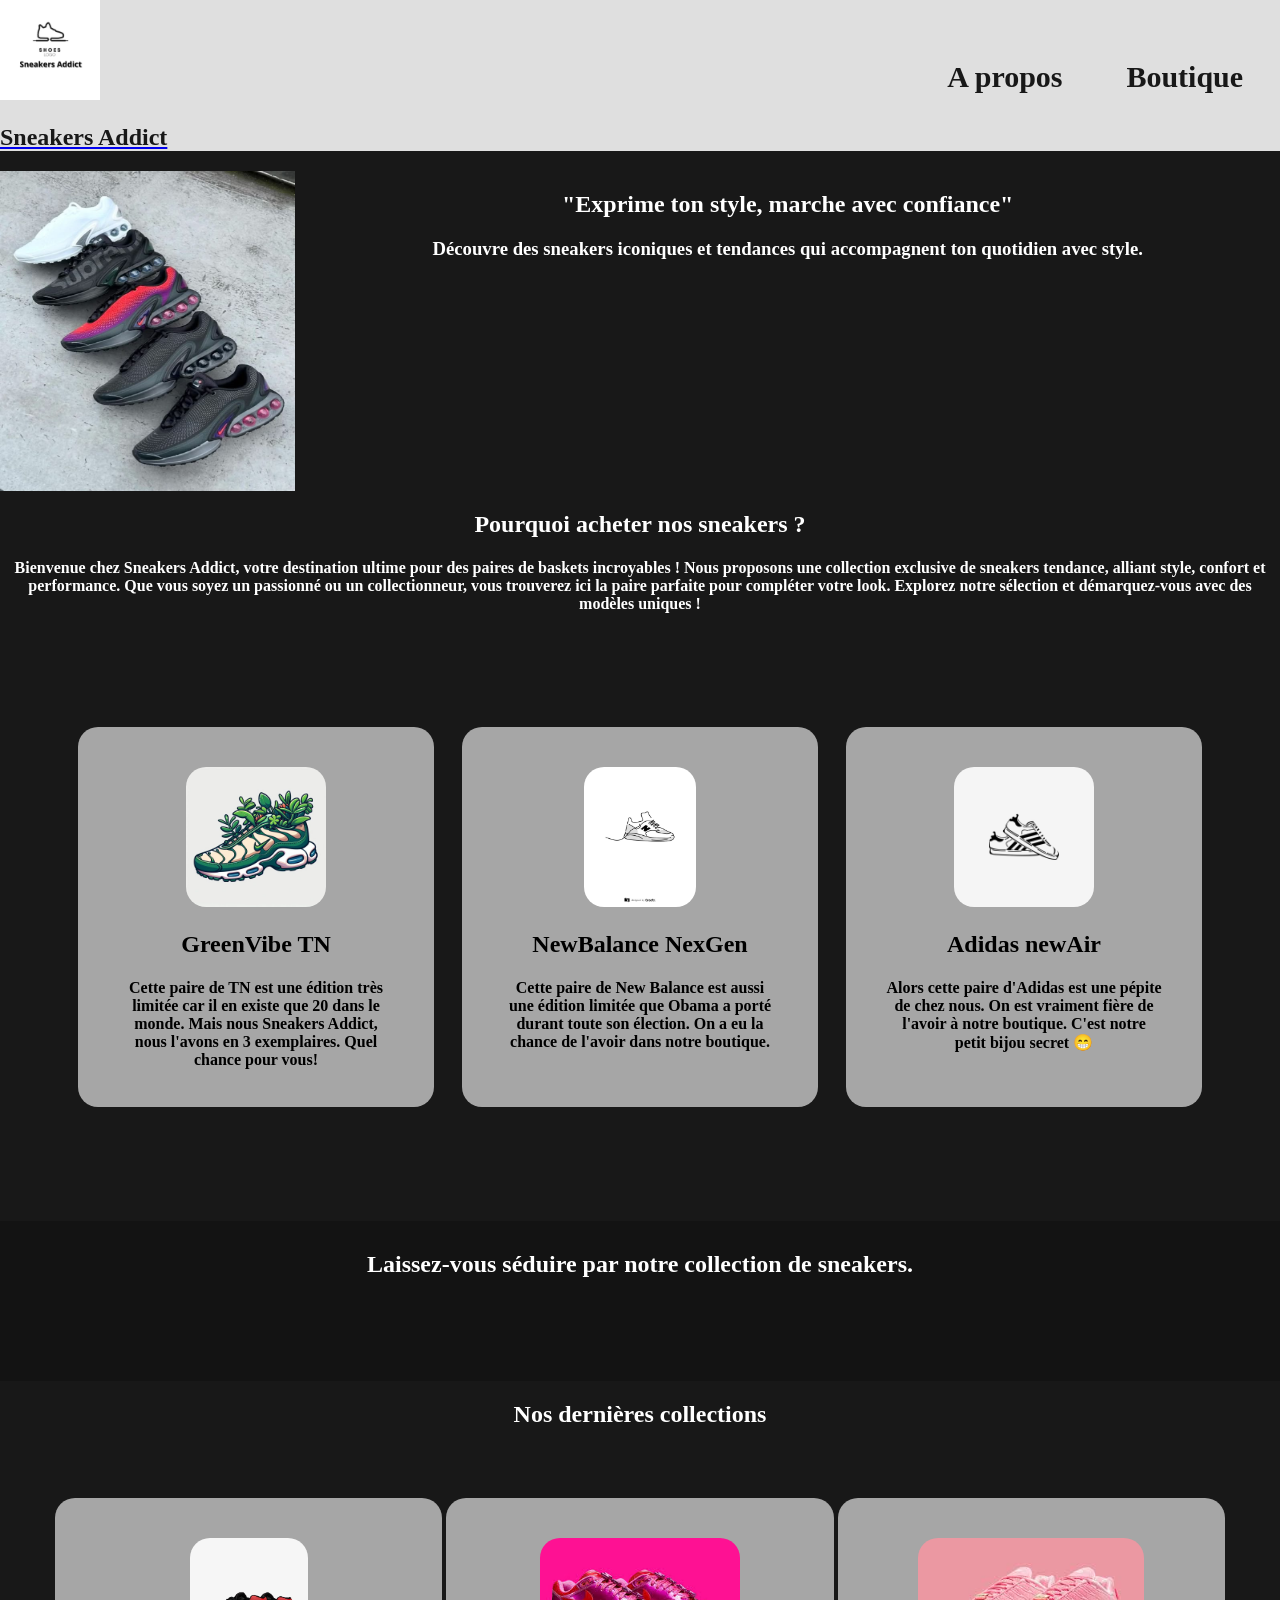
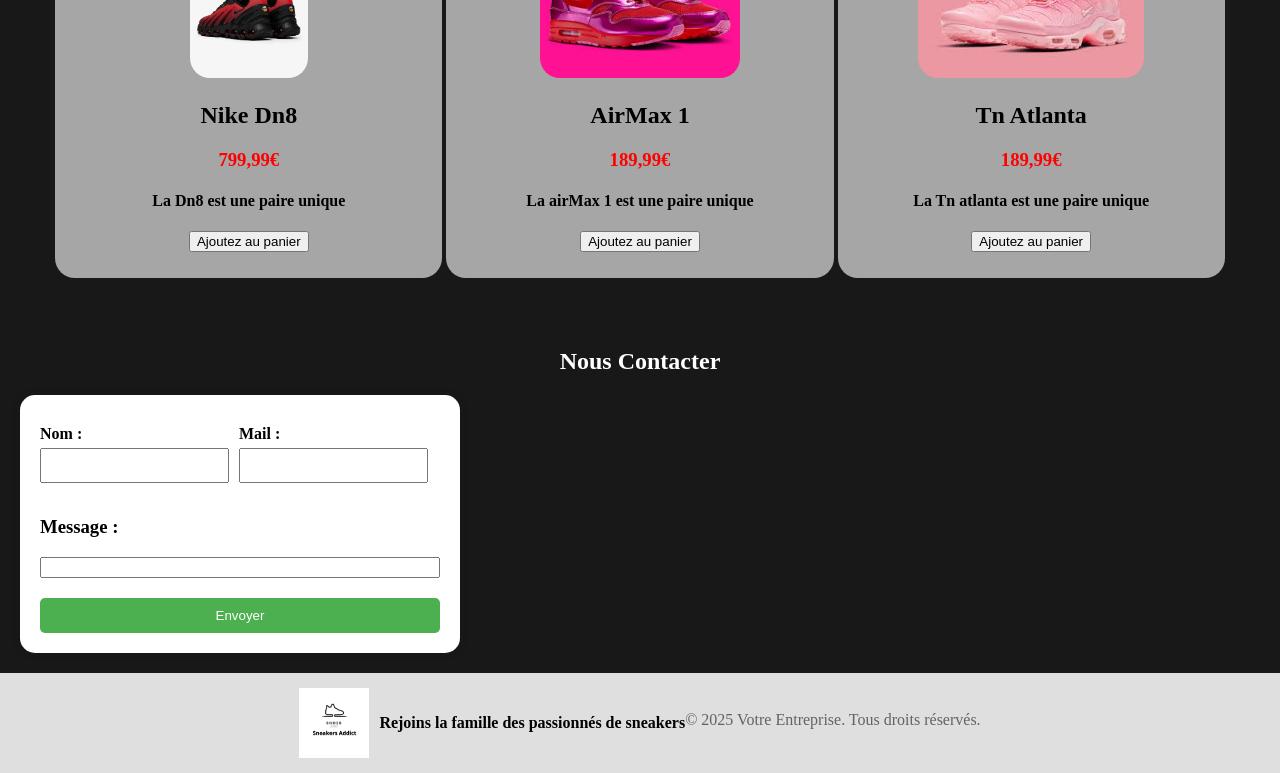
<file: index.html>
<!DOCTYPE html>
<html lang="fr">
<head>
    <meta charset="UTF-8">
    <meta name="viewport" content="width=device-width, initial-scale=1.0">
    <link rel="stylesheet" href="style.css">
    <link rel="preconnect" href="https://fonts.googleapis.com">
    <link rel="preconnect" href="https://fonts.gstatic.com" crossorigin>
    <link href="https://fonts.googleapis.com/css2?family=Bungee+Tint&family=Dancing+Script:wght@400..700&family=Underdog&display=swap" rel="stylesheet">
    <title>Page Rendu Html CSS</title>
</head>
<body>
<header>
    <nav>
        <img src="Sneakers Addict.png" class="lienlogo">
        <a href="index.html"><h1 class="lien0">Sneakers Addict</h1></a>
        <a class="lien1" href="APropros.html">A propos</a>
        <a class="lien2" href="Boutique.html">Boutique</a>
    </nav>
</header>

<section class="sect1">
    <img src="AIR MAX DN PLUS R$ 350,00 (SUPREME) A VISTA R$….jpg" class="img1">
        <div class="div1">
            <h2 class="texte3">"Exprime ton style, marche avec confiance"</h2>
            <h3 class="texte4">Découvre des sneakers iconiques et tendances qui accompagnent ton quotidien avec style.</h3>
        </div>
</section>

<section class="sect2">
    <h2 class="titre1">Pourquoi acheter nos sneakers ?</h2>
    <h4 class="texte1">Bienvenue chez Sneakers Addict, votre destination ultime pour des paires de baskets incroyables ! Nous proposons une collection exclusive de sneakers tendance, alliant style, confort et performance. Que vous soyez un passionné ou un collectionneur, vous trouverez ici la paire parfaite pour compléter votre look. Explorez notre sélection et démarquez-vous avec des modèles uniques !</h4>   
   
   <section class="card3">
    <div class="card">
        <img src="tn.jpg" class="img2">
        <h2 id="titreCard">GreenVibe TN</h2>
        <h4>Cette paire de TN est une édition très limitée car il en existe que 20 dans le monde. Mais nous Sneakers Addict, nous l'avons en 3 exemplaires. Quel chance pour vous!</h4>
    </div>

    <div class="card">
        <img src="NB.jpg" class="img2">
        <h2 id="titreCard"> NewBalance NexGen</h2>
        <h4>Cette paire de New Balance est aussi une édition limitée que Obama a porté durant toute son élection. On a eu la chance de l'avoir dans notre boutique.</h4>
    </div>
    
    <div class="card">
        <img src="adidas.jpg" class="img2">
        <h2 id="titreCard"> Adidas newAir</h2>
        <h4>Alors cette paire d'Adidas est une pépite de chez nous. On est vraiment fière de l'avoir à notre boutique. C'est notre petit bijou secret 😁</h4>
    </div>
</section>
</section>

<section>
    <h2 class="sect3">Laissez-vous séduire par notre collection de sneakers.</h2>
</section>

<section class="sect4">
    <h2 class="texte2">Nos dernières collections</h2>
    <div class="card">
        <img src="nike dn8.jpg" class="img2">
        <h2 id="titreCard">Nike Dn8</h2>
        <h3 id="prix">799,99€</h3>
        <h4>La Dn8 est une paire unique </h4>
        <input type="button" value="Ajoutez au panier">
    </div>

    <div class="card">
        <img src="airmax 1.jpg" class="img2">
        <h2 id="titreCard">AirMax 1</h2>
        <h3 id="prix">189,99€</h3>
        <h4>La airMax 1 est une paire unique </h4>
        <input type="button" value="Ajoutez au panier">
    </div>

    <div class="card">
        <img src="tn-atlanta.jpg" class="img2">
        <h2 id="titreCard">Tn Atlanta</h2>
        <h3 id="prix">189,99€</h3>
        <h4>La Tn atlanta est une paire unique </h4>
        <input type="button" value="Ajoutez au panier">
    </div>

</section>
<h2 class="contact">Nous Contacter</h2>
<section class="sect5">

<div class="form-row">
    <div class="form-group">
        <h3>Nom :</h3>
        <input type="text" id="nom">
    </div>

    <div class="form-group">
        <h3>Mail :</h3>
        <input type="text" id="mail">
    </div>
</div>

<div id="message-group">
    <h3>Message :</h3>
    <input type="text" id="message">
</div>

<input type="submit" id="envoyer" value="Envoyer">

</section>  

<footer>
    <a href="index.html" class="logo-lien">
        <img src="Sneakers Addict.png" class="logofooter">
    </a>
    <h3 class="phrasedaccroche">Rejoins la famille des passionnés de sneakers</h3>
    <p class="copyright">
        © 2025 Votre Entreprise. Tous droits réservés.
    </p>
</footer>

</body>
</html>
</file>
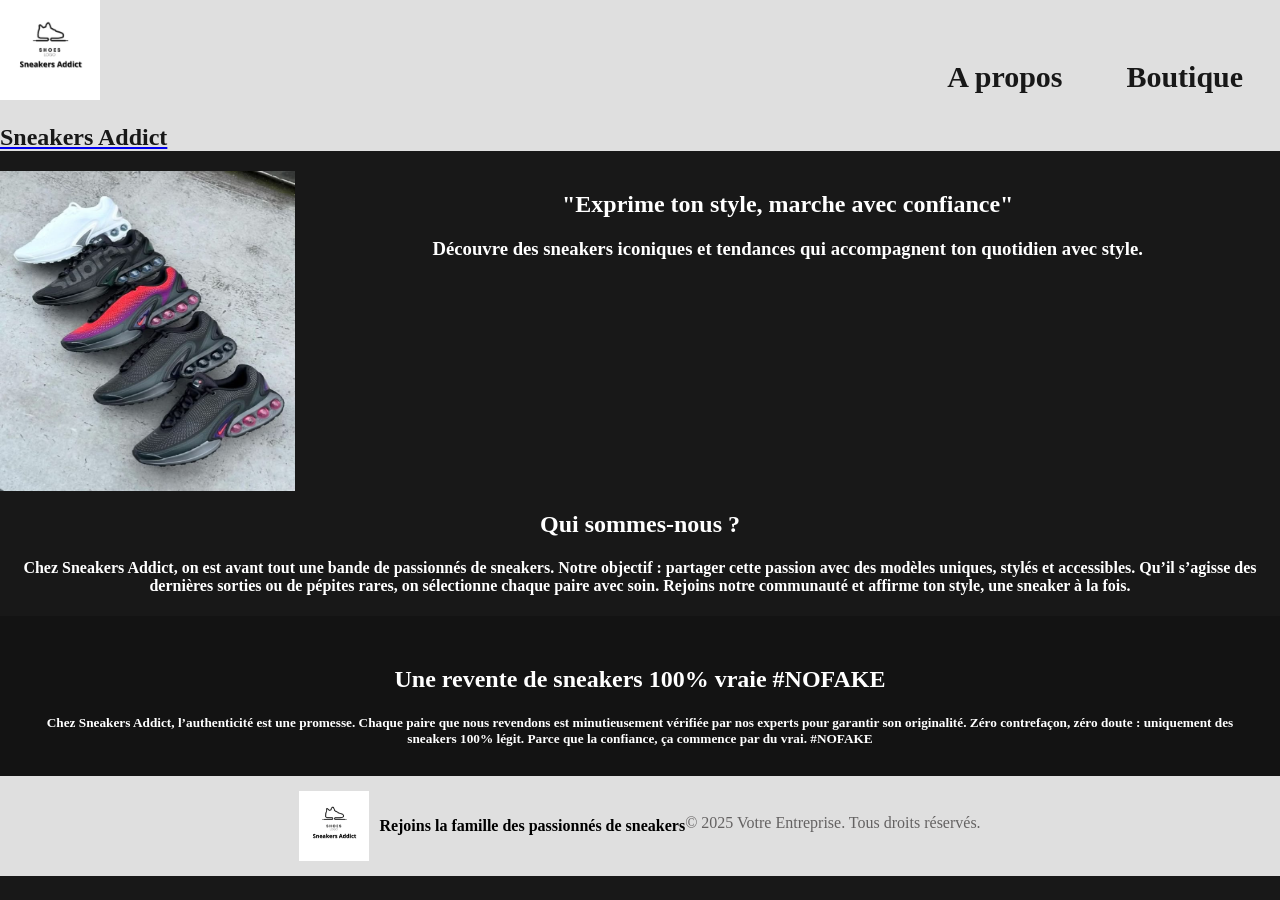
<file: APropros.html>
<!DOCTYPE html>
<html lang="fr">
<head>
    <meta charset="UTF-8">
    <meta name="viewport" content="width=device-width, initial-scale=1.0">
    <link rel="stylesheet" href="style.css">
    <link rel="preconnect" href="https://fonts.googleapis.com">
    <link rel="preconnect" href="https://fonts.gstatic.com" crossorigin>
    <link href="https://fonts.googleapis.com/css2?family=Bungee+Tint&family=Dancing+Script:wght@400..700&family=Underdog&display=swap" rel="stylesheet">
    <title>Page Rendu Html CSS</title>
</head>
<body>
<header>
    <nav>
        <img src="Sneakers Addict.png" class="lienlogo">
        <a href="index.html"><h1 class="lien0">Sneakers Addict</h1></a>
        <a class="lien1" href="APropros.html">A propos</a>
        <a class="lien2" href="Boutique.html">Boutique</a>
    </nav>
</header>

<section class="sect1">
    <img src="AIR MAX DN PLUS R$ 350,00 (SUPREME) A VISTA R$….jpg" class="img1">
        <div class="div1">
            <h2 class="texte3">"Exprime ton style, marche avec confiance"</h2>
            <h3 class="texte4">Découvre des sneakers iconiques et tendances qui accompagnent ton quotidien avec style.</h3>
        </div>
</section>

<section class="sect2">
    <h2 class="titre1">Qui sommes-nous ?</h2>
    <h4 class="texte1">Chez Sneakers Addict, on est avant tout une bande de passionnés de sneakers.
        Notre objectif : partager cette passion avec des modèles uniques, stylés et accessibles.
        Qu’il s’agisse des dernières sorties ou de pépites rares, on sélectionne chaque paire avec soin.
        Rejoins notre communauté et affirme ton style, une sneaker à la fois.</h4>
</section>

<section class="sect3">
     <h2 class="titre2">Une revente de sneakers 100% vraie #NOFAKE</h2>
     <h5>Chez Sneakers Addict, l’authenticité est une promesse.
        Chaque paire que nous revendons est minutieusement vérifiée par nos experts pour garantir son originalité.
        Zéro contrefaçon, zéro doute : uniquement des sneakers 100% légit.
        Parce que la confiance, ça commence par du vrai. #NOFAKE</h5>
</section>

<footer>
    <a href="index.html" class="logo-lien">
        <img src="Sneakers Addict.png" class="logofooter">
    </a>
    <h3 class="phrasedaccroche">Rejoins la famille des passionnés de sneakers</h3>
    <p class="copyright">
        © 2025 Votre Entreprise. Tous droits réservés.
    </p>
</footer>
</body>
</file>
<file: style.css>
header {
    background-color: #ffffffdc;
    color: #171717;
    padding: 0px;
    align-items: center;
    width: 100%;
}

body {
    width: 1280px;
    margin: auto;
    background-color: #181818;
}

.lienlogo{
    width: 100px;
    height: auto;
}

.lien0{
    text-decoration: dashed;
    color: #181818;
}

.lien1{
  top: 60px;
  position: absolute;
  left: 74%;
  font-size: 30px;
  text-decoration: dashed;
  color: #181818;
  font-weight: bold;
}

.lien2{
    top: 60px;
    position: absolute;
    left: 88%;
    font-size: 30px;
    text-decoration: dashed;
    color: #181818;
    font-weight: bold;
}

.sect1{
    justify-content: flex-end;
    width: 100%;
    display: flex;
    flex-direction: row;
    background-color: #181818;
        .texte3{
            color: #ffffff;
        }
        .texte4{
            color: #ffffff;
        }
    
    .img1{
        width:30%;
        height: 320px;
    }
    .div1{
        width: 100%;
        text-align: center;
    }
}

.sect2{
text-align: center;
    .titre1{
        text-align: center;
        color: #ffffff;
    }
    .texte1{
        color: #ffffff;
    }
    background-color: #181818;
}


.card {
    background-color: rgba(255, 255, 255, 0.616);
    justify-content: center;
    height: 300px;
    width: 24%;
    padding: 40px;
    margin: 50px auto;
    border-radius: 20px;
    text-align: center;
    box-shadow: 1px 1px 30cap 2px color rgb(255, 4, 4) rgb(10, 10, 10) rgb(255, 6, 238);
    display: inline-block;
    justify-content: space-around;
    align-items: center;
    img:first-of-type{
        height: 140px;
        border-radius: 20px;
    }
}

#titreCard{
color: #000000;
}

.sect3{
    background-color: #131313;
    color: #fff;
    text-align: center;
    height: 100px;
    margin: 0%;
    padding: 30px;
}

.card3{
display: flex;
justify-content: center;
align-items: center;
margin: 5%;
}

.sect4{
    text-align: center;
        .titre1{
            text-align: center;
        }
        .texte2{
            color: #ffffff;
        }
        background-color: #181818;
    }

#prix{
    color: rgb(255, 0, 0);
    font-weight: bold;  
}

.sect5 {
    display: flex;
    flex-direction: column;
    width: 300px;
    margin: 20px;
    
}

.sect5 {
    width: 400px;
    padding: 20px;
    background-color: #ffffff;
    border-radius: 15px;
    box-shadow: 0 0 10px rgba(0, 0, 0, 0.1);
}

.contact{
    color: #ffffff;
}

.form-row {
    display: flex;
    justify-items: center;
    align-items: center;
    gap: 10px;
}

.form-row .form-group {
    display: flex;
    flex-direction: column;
}

.form-group h3 {
    margin: 10px 0 5px;
    font-size: 16px;
}

.form-group input[type="text"] {
    padding: 8px;
    box-sizing: border-box;
}

#message-group {
    margin-top: 15px;
    display: flex;
    flex-direction: column;
}

#envoyer {
    margin-top: 20px;
    padding: 10px;
    background-color: #4CAF50;
    color: white;
    border: none;
    border-radius: 5px;
    cursor: pointer;
}

#envoyer:hover {
    background-color: #45a049;
}

h2.contact {
    text-align: center;
    margin-bottom: 20px;
}

footer {
    display: flex;
    align-items: center;
    justify-content: center;
    background-color: #ffffffdc;
    color: rgb(0, 0, 0);
    padding: 15px;
}

.logofooter {
    width: 70px;
    height: auto;
    margin-right: 10px;
    cursor: pointer;
}

.phrasedaccroche {
    font-size: 16px;
    margin: 0;
}

a.logo-lien {
    display: flex;
    align-items: center;
    text-decoration: none;
}

.copyright {
    margin-top: 10px;
    color: rgb(100, 98, 98);
  }
</file>
